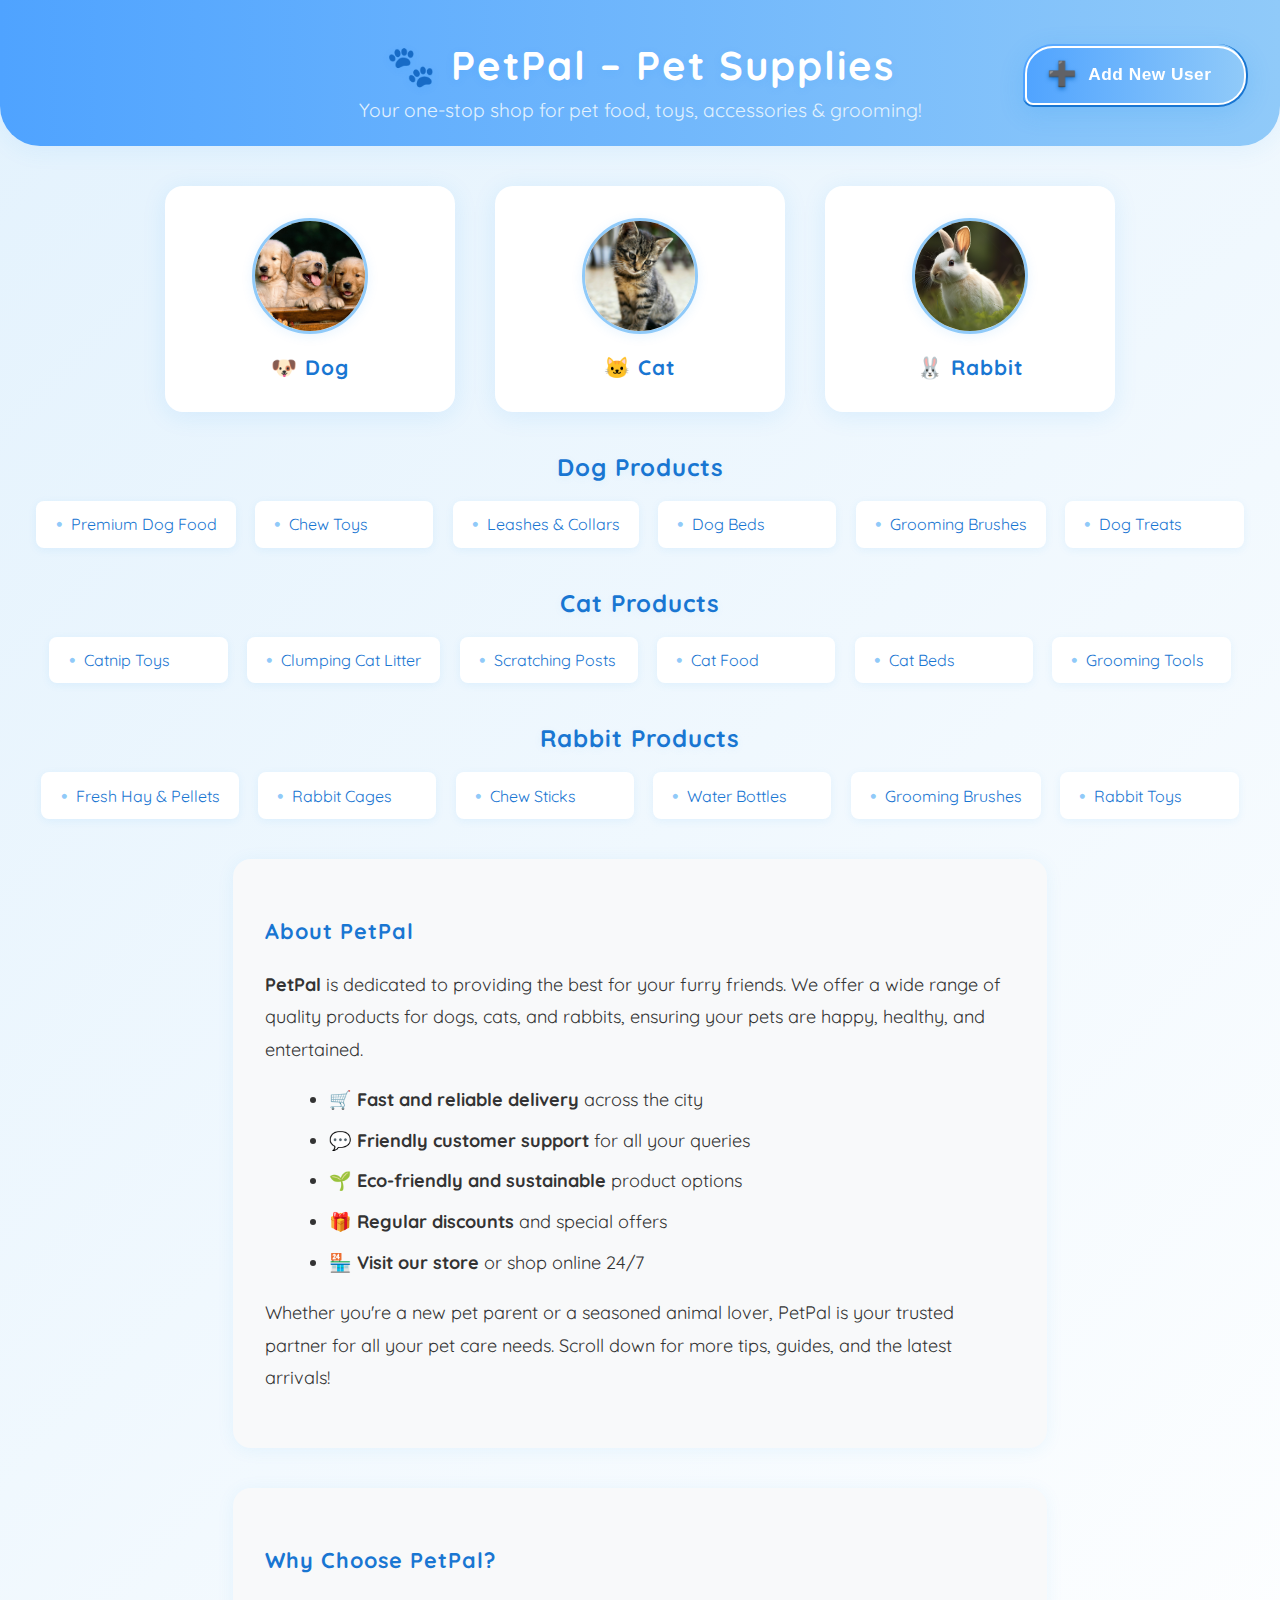
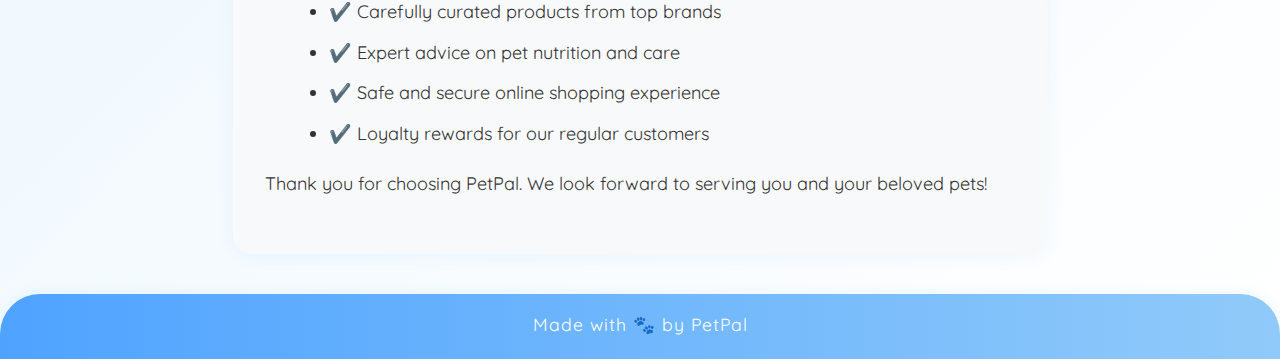
<file: index.html>
<!DOCTYPE html>
<html lang="en">
<head>
    <meta charset="UTF-8">
    <title>PetPal – Pet Supplies E-commerce</title>
    <link rel="stylesheet" href="style.css">
    <meta name="viewport" content="width=device-width, initial-scale=1">
    <link href="https://fonts.googleapis.com/css?family=Quicksand:700,400&display=swap" rel="stylesheet">
    <style>
    body {
        background: linear-gradient(135deg, #e3f2fd 0%, #fff 100%);
        font-family: 'Quicksand', Arial, sans-serif;
        margin: 0;
        padding: 0;
    }
    header {
        text-align: center;
        padding: 2.5rem 1rem 1.5rem 1rem;
        background: linear-gradient(90deg, #4fa3ff 0%, #90caf9 100%);
        color: #fff;
        border-bottom-left-radius: 40px;
        border-bottom-right-radius: 40px;
        box-shadow: 0 4px 24px rgba(33,150,243,0.08);
    }
    header h1 {
        font-size: 2.5rem;
        margin: 0 0 0.5rem 0;
        letter-spacing: 2px;
        font-weight: 700;
        text-shadow: 0 2px 8px rgba(33,150,243,0.10);
    }
    header p {
        font-size: 1.2rem;
        margin: 0;
        font-weight: 400;
        color: #e3f2fd;
    }
    .categories {
        display: flex;
        justify-content: center;
        gap: 2.5rem;
        margin: 2.5rem 0 1.5rem 0;
        flex-wrap: wrap;
    }
    .category-card {
        background: #fff;
        border-radius: 18px;
        box-shadow: 0 4px 24px rgba(33,150,243,0.10);
        padding: 2rem 2.5rem 1.5rem 2.5rem;
        text-align: center;
        transition: background 0.25s, color 0.25s, transform 0.25s, box-shadow 0.25s;
        cursor: pointer;
        text-decoration: none;
        color: #1976d2;
        width: 210px;
        position: relative;
        overflow: hidden;
    }
    .category-card:hover {
        background: #e3f2fd;
        color: #0d47a1;
        transform: translateY(-8px) scale(1.06);
        box-shadow: 0 8px 32px rgba(33,150,243,0.18);
    }
    .category-img {
        width: 110px;
        height: 110px;
        object-fit: cover;
        border-radius: 50%;
        margin-bottom: 1rem;
        background: #fff;
        border: 3px solid #90caf9;
        box-shadow: 0 2px 12px rgba(33,150,243,0.10);
        transition: border 0.2s;
    }
    .category-card:hover .category-img {
        border: 3px solid #1976d2;
    }
    .category-title {
        font-size: 1.3rem;
        font-weight: bold;
        margin-bottom: 0.5rem;
        letter-spacing: 1px;
    }
    .products-list {
        margin: 1.2rem 0 2.5rem 0;
        padding: 0;
        list-style: none;
        text-align: center;
        display: flex;
        flex-wrap: wrap;
        justify-content: center;
        gap: 1.2rem;
    }
    .products-list li {
        background: #fff;
        border-radius: 8px;
        box-shadow: 0 2px 8px rgba(33,150,243,0.08);
        padding: 0.7rem 1.2rem;
        font-size: 1rem;
        color: #1976d2;
        min-width: 140px;
        transition: background 0.2s, color 0.2s;
        display: flex;
        align-items: center;
        gap: 0.5rem;
    }
    .products-list li:before {
        content: "•";
        color: #90caf9;
        font-size: 1.2rem;
    }
    .section-title {
        text-align: center;
        font-size: 1.5rem;
        color: #1976d2;
        margin-top: 2.5rem;
        margin-bottom: 1rem;
        font-weight: bold;
        letter-spacing: 1px;
        text-shadow: 0 2px 8px rgba(33,150,243,0.07);
    }
    .about-section {
        max-width: 750px;
        margin: 2.5rem auto;
        background: #f8f9fa;
        border-radius: 18px;
        padding: 2.2rem 2rem;
        box-shadow: 0 2px 18px rgba(33,150,243,0.07);
        font-size: 1.13rem;
        color: #333;
        line-height: 1.8;
    }
    .about-section h2 {
        color: #1976d2;
        margin-bottom: 1rem;
        font-size: 1.35rem;
        letter-spacing: 1px;
    }
    .about-section ul {
        margin: 1rem 0 0 1.5rem;
    }
    .about-section li {
        margin-bottom: 0.5rem;
    }
    footer {
        text-align: center;
        padding: 1.2rem 0 1.5rem 0;
        background: linear-gradient(90deg, #4fa3ff 0%, #90caf9 100%);
        color: #fff;
        font-size: 1.1rem;
        border-top-left-radius: 40px;
        border-top-right-radius: 40px;
        margin-top: 2.5rem;
        letter-spacing: 1px;
        box-shadow: 0 -2px 12px rgba(33,150,243,0.07);
    }
    .add-user-btn-fixed {
        position: fixed;
        top: 44px; /* Increased top padding */
        right: 32px;
        z-index: 1100;
        background: linear-gradient(90deg, #4fa3ff 0%, #90caf9 100%);
        color: #fff;
        border: none;
        border-radius: 30px 30px 30px 10px;
        font-size: 1.08rem;
        font-weight: 700;
        padding: 1rem 2.1rem 1rem 1.5rem;
        box-shadow: 0 6px 24px rgba(33,150,243,0.18);
        cursor: pointer;
        transition: background 0.22s, transform 0.22s, box-shadow 0.22s, letter-spacing 0.22s;
        display: flex;
        align-items: center;
        gap: 0.7rem;
        letter-spacing: 0.5px;
        border-bottom: 3px solid #1976d2;
        border-right: 3px solid #1976d2;
        outline: 2px solid #fff;
        outline-offset: -4px;
    }
    .add-user-btn-fixed:hover {
        background: linear-gradient(90deg, #1976d2 0%, #4fa3ff 100%);
        color: #fffde7;
        transform: scale(1.08) translateY(-3px);
        box-shadow: 0 12px 36px rgba(33,150,243,0.22);
        letter-spacing: 1.5px;
        border-bottom: 3px solid #4fa3ff;
        border-right: 3px solid #4fa3ff;
    }
    .add-user-btn-fixed:active {
        transform: scale(0.97);
        background: linear-gradient(90deg, #1565c0 0%, #42a5f5 100%);
    }
    @media (max-width: 900px) {
        .categories {
            gap: 1.2rem;
        }
        .category-card {
            width: 170px;
            padding: 1.2rem 1rem 1rem 1rem;
        }
        .category-img {
            width: 80px;
            height: 80px;
        }
    }
    @media (max-width: 600px) {
        .categories {
            flex-direction: column;
            align-items: center;
        }
        .category-card {
            width: 90vw;
            max-width: 320px;
        }
        .about-section {
            padding: 1.2rem 0.7rem;
        }
        .add-user-btn-fixed {
            top: 18px;
            right: 8px;
            font-size: 0.98rem;
            padding: 0.7rem 1.2rem 0.7rem 1rem;
        }
    }
    </style>
</head>
<body>
    <header>
        <h1>🐾 PetPal – Pet Supplies</h1>
        <p>Your one-stop shop for pet food, toys, accessories & grooming!</p>
    </header>

    <button class="add-user-btn-fixed" onclick="showAddUserModal()">
        <span style="font-size:1.5rem;filter:drop-shadow(0 2px 2px #1976d2);">➕</span>
        <span style="font-size:1.08rem;">Add New User</span>
    </button>

    <section class="categories">
        <a href="dog.html" class="category-card">
            <img src="dog.jpg" alt="Dog" class="category-img">
            <div class="category-title">🐶 Dog</div>
        </a>
        <a href="cat.html" class="category-card">
            <img src="cat.jpg" alt="Cat" class="category-img">
            <div class="category-title">🐱 Cat</div>
        </a>
        <a href="rabbit.html" class="category-card">
            <img src="rabbit.jpg" alt="Rabbit" class="category-img">
            <div class="category-title">🐰 Rabbit</div>
        </a>
    </section>

    <!-- Dog Products -->
    <div class="section-title">Dog Products</div>
    <ul class="products-list">
        <li>Premium Dog Food</li>
        <li>Chew Toys</li>
        <li>Leashes & Collars</li>
        <li>Dog Beds</li>
        <li>Grooming Brushes</li>
        <li>Dog Treats</li>
    </ul>

    <!-- Cat Products -->
    <div class="section-title">Cat Products</div>
    <ul class="products-list">
        <li>Catnip Toys</li>
        <li>Clumping Cat Litter</li>
        <li>Scratching Posts</li>
        <li>Cat Food</li>
        <li>Cat Beds</li>
        <li>Grooming Tools</li>
    </ul>

    <!-- Rabbit Products -->
    <div class="section-title">Rabbit Products</div>
    <ul class="products-list">
        <li>Fresh Hay & Pellets</li>
        <li>Rabbit Cages</li>
        <li>Chew Sticks</li>
        <li>Water Bottles</li>
        <li>Grooming Brushes</li>
        <li>Rabbit Toys</li>
    </ul>

    <!-- About PetPal Section -->
    <section class="about-section">
        <h2>About PetPal</h2>
        <p>
            <b>PetPal</b> is dedicated to providing the best for your furry friends. We offer a wide range of quality products for dogs, cats, and rabbits, ensuring your pets are happy, healthy, and entertained.
        </p>
        <ul>
            <li>🛒 <b>Fast and reliable delivery</b> across the city</li>
            <li>💬 <b>Friendly customer support</b> for all your queries</li>
            <li>🌱 <b>Eco-friendly and sustainable</b> product options</li>
            <li>🎁 <b>Regular discounts</b> and special offers</li>
            <li>🏪 <b>Visit our store</b> or shop online 24/7</li>
        </ul>
        <p>
            Whether you're a new pet parent or a seasoned animal lover, PetPal is your trusted partner for all your pet care needs. Scroll down for more tips, guides, and the latest arrivals!
        </p>
    </section>

    <section class="about-section">
        <h2>Why Choose PetPal?</h2>
        <ul>
            <li>✔️ Carefully curated products from top brands</li>
            <li>✔️ Expert advice on pet nutrition and care</li>
            <li>✔️ Safe and secure online shopping experience</li>
            <li>✔️ Loyalty rewards for our regular customers</li>
        </ul>
        <p>
            Thank you for choosing PetPal. We look forward to serving you and your beloved pets!
        </p>
    </section>

    <!-- Add User Modal -->
<div class="add-user-modal" id="addUserModal" style="display:none;position:fixed;z-index:1000;left:0;top:0;width:100vw;height:100vh;background:rgba(0,0,0,0.3);align-items:center;justify-content:center;">
    <form class="add-user-form" id="addUserForm" method="POST" action="add_user.php" onsubmit="return submitAddUser(event)" style="background:#fff;padding:2rem;border-radius:12px;box-shadow:0 2px 16px rgba(0,0,0,0.12);min-width:300px;display:flex;flex-direction:column;gap:1rem;">
        <h3 style="margin:0;text-align:center;">Add New User</h3>
        <div id="addUserMsg"></div>
        <input type="text" name="new_username" placeholder="Username" required>
        <input type="password" name="new_password" placeholder="Password" required>
        <div style="display:flex;justify-content:space-between;gap:1rem;">
            <button type="submit" style="background:#4fa3ff;">OK</button>
            <button type="button" class="close-btn" onclick="hideAddUserModal()" style="background:#90caf9;">Cancel</button>
        </div>
    </form>
</div>
<script>
function showAddUserModal() {
    document.getElementById('addUserModal').style.display = 'flex';
    document.getElementById('addUserMsg').innerHTML = '';
    document.getElementById('addUserForm').reset();
}
function hideAddUserModal() {
    document.getElementById('addUserModal').style.display = 'none';
}
function submitAddUser(e) {
    e.preventDefault();
    const form = document.getElementById('addUserForm');
    const formData = new FormData(form);
    fetch('add_user.php', {
        method: 'POST',
        body: formData
    })
    .then(r => r.json())
    .then(data => {
        if (data.success) {
            document.getElementById('addUserMsg').innerHTML = '<div style="color:#388e3c;text-align:center;margin-bottom:0.5rem;">User added successfully!</div>';
            setTimeout(hideAddUserModal, 1200);
        } else {
            document.getElementById('addUserMsg').innerHTML = '<div style="color:#d8000c;text-align:center;margin-bottom:0.5rem;">' + (data.error || 'Failed to add user') + '</div>';
        }
    })
    .catch(() => {
        document.getElementById('addUserMsg').innerHTML = '<div style="color:#d8000c;text-align:center;margin-bottom:0.5rem;">Server error</div>';
    });
    return false;
}
</script>

    <footer>
        <span>Made with 🐾 by PetPal</span>
    </footer>
</body>
</html>
</file>
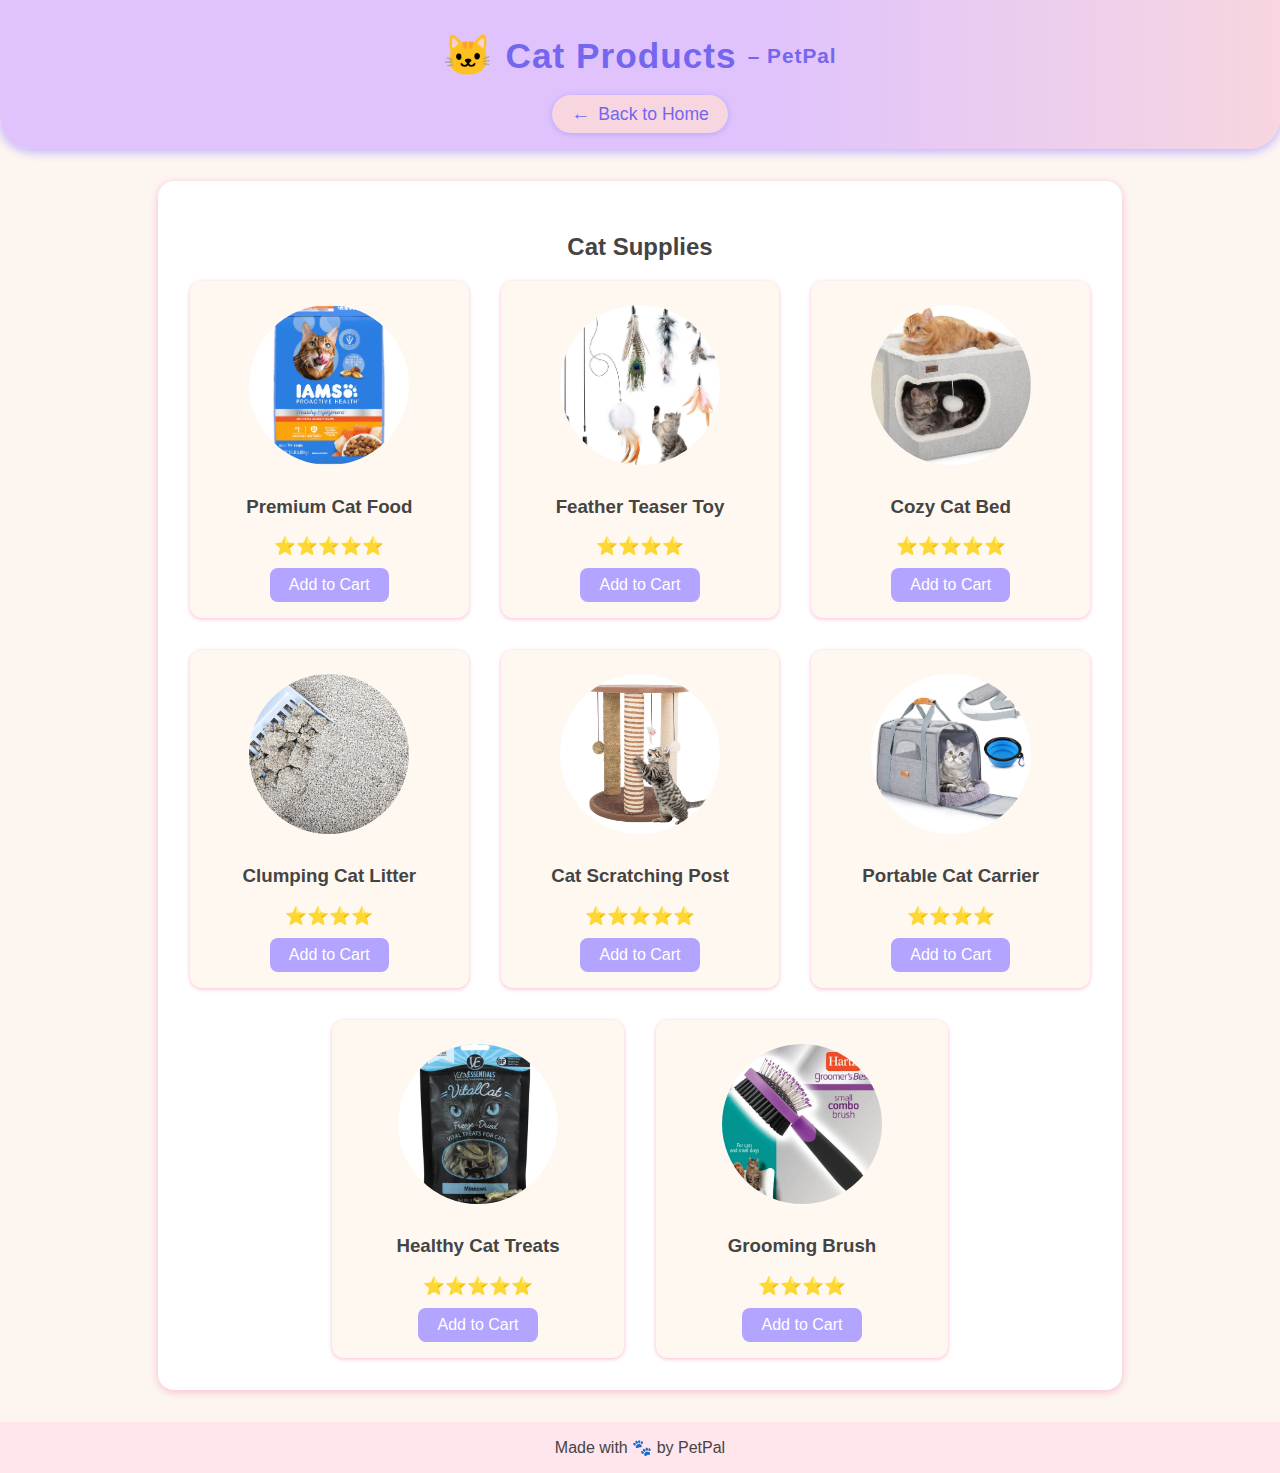
<file: cat.html>
<!DOCTYPE html>
<html lang="en">
<head>
    <meta charset="UTF-8">
    <title>Cat Products – PetPal</title>
    <link rel="stylesheet" href="style.css">
    <meta name="viewport" content="width=device-width, initial-scale=1">
    <style>
        .cart-btn {
            background: #b2a4ff;
            color: #fff;
            border: none;
            border-radius: 8px;
            padding: 0.5rem 1.2rem;
            font-size: 1rem;
            cursor: pointer;
            margin-top: 0.7rem;
            transition: background 0.2s;
        }
        .cart-btn:hover {
            background: #7367f0;
        }
        .added {
            background: #f7d6e0 !important;
            color: #333 !important;
        }
        .cat-header {
            display: flex;
            flex-direction: column;
            align-items: center;
            background: linear-gradient(90deg, #e0c3fc 60%, #f7d6e0 100%);
            padding: 2rem 0 1rem 0;
            border-radius: 0 0 32px 32px;
            box-shadow: 0 2px 12px #b2a4ff;
            margin-bottom: 1.5rem;
            position: relative;
        }
        .cat-header h1 {
            font-size: 2.2rem;
            margin: 0;
            color: #7367f0;
            letter-spacing: 1px;
            display: flex;
            align-items: center;
            gap: 0.7rem;
        }
        .cat-emoji {
            font-size: 2.5rem;
            animation: purr 1s infinite alternate;
        }
        @keyframes purr {
            0% { transform: scale(1);}
            100% { transform: scale(1.1);}
        }
        .back-link {
            display: inline-flex;
            align-items: center;
            gap: 0.5rem;
            margin-top: 1rem;
            padding: 0.5rem 1.2rem;
            background: #f7d6e0;
            color: #7367f0;
            border-radius: 20px;
            text-decoration: none;
            font-weight: 500;
            font-size: 1.1rem;
            box-shadow: 0 1px 6px #b2a4ff;
            transition: background 0.2s, color 0.2s;
        }
        .back-link:hover {
            background: #b2a4ff;
            color: #fff;
        }
        .back-link .arrow {
            font-size: 1.2rem;
            transition: transform 0.2s;
        }
        .back-link:hover .arrow {
            transform: translateX(-4px);
        }
        @media (max-width: 600px) {
            .cat-header h1 {
                font-size: 1.3rem;
            }
            .cat-emoji {
                font-size: 1.7rem;
            }
            .back-link {
                font-size: 1rem;
                padding: 0.4rem 0.8rem;
            }
        }
    </style>
</head>
<body>
    <header class="cat-header">
        <h1><span class="cat-emoji">🐱</span> Cat Products <span style="font-size:1.3rem;">– PetPal</span></h1>
        <a href="index.html" class="back-link"><span class="arrow">←</span> Back to Home</a>
    </header>
    <section class="carousel">
        <h2 style="text-align:center;">Cat Supplies</h2>
        <div class="carousel-items">
            <div class="product">
                <img src="c1.webp" alt="Cat Food" class="product-img">
                <h3>Premium Cat Food</h3>
                <div class="rating">⭐⭐⭐⭐⭐</div>
                <button class="cart-btn" onclick="addToCart(this)">Add to Cart</button>
            </div>
            <div class="product">
                <img src="c2.jpg" alt="Cat Toy" class="product-img">
                <h3>Feather Teaser Toy</h3>
                <div class="rating">⭐⭐⭐⭐</div>
                <button class="cart-btn" onclick="addToCart(this)">Add to Cart</button>
            </div>
            <div class="product">
                <img src="c3.jpeg" alt="Cat Bed" class="product-img">
                <h3>Cozy Cat Bed</h3>
                <div class="rating">⭐⭐⭐⭐⭐</div>
                <button class="cart-btn" onclick="addToCart(this)">Add to Cart</button>
            </div>
            <div class="product">
                <img src="c4.webp" alt="Cat Litter" class="product-img">
                <h3>Clumping Cat Litter</h3>
                <div class="rating">⭐⭐⭐⭐</div>
                <button class="cart-btn" onclick="addToCart(this)">Add to Cart</button>
            </div>
            <div class="product">
                <img src="c5.jpg" alt="Cat Scratcher" class="product-img">
                <h3>Cat Scratching Post</h3>
                <div class="rating">⭐⭐⭐⭐⭐</div>
                <button class="cart-btn" onclick="addToCart(this)">Add to Cart</button>
            </div>
            <div class="product">
                <img src="c6.jpg" alt="Cat Carrier" class="product-img">
                <h3>Portable Cat Carrier</h3>
                <div class="rating">⭐⭐⭐⭐</div>
                <button class="cart-btn" onclick="addToCart(this)">Add to Cart</button>
            </div>
            <div class="product">
                <img src="c7.jpg" alt="Cat Treats" class="product-img">
                <h3>Healthy Cat Treats</h3>
                <div class="rating">⭐⭐⭐⭐⭐</div>
                <button class="cart-btn" onclick="addToCart(this)">Add to Cart</button>
            </div>
            <div class="product">
                <img src="c8.webp" alt="Cat Brush" class="product-img">
                <h3>Grooming Brush</h3>
                <div class="rating">⭐⭐⭐⭐</div>
                <button class="cart-btn" onclick="addToCart(this)">Add to Cart</button>
            </div>
        </div>
    </section>
    <!-- Cart Section -->
    <section id="cart-section" style="max-width:500px;margin:2rem auto 1.5rem auto;background:#fff;border-radius:16px;box-shadow:0 2px 12px #b2a4ff;padding:1.5rem;display:none;">
        <h2 style="text-align:center;color:#7367f0;margin-top:0;">🛒 Your Cart</h2>
        <ul id="cart-list" style="list-style:none;padding:0;margin:0 0 1rem 0;"></ul>
        <div id="cart-empty" style="text-align:center;color:#888;">Your cart is empty.</div>
    </section>

    <footer>
        <span>Made with 🐾 by PetPal</span>
    </footer>
    <script>
        // Store cart as array of {name, qty}
        let cart = [];

        function addToCart(btn) {
            const productDiv = btn.closest('.product');
            const name = productDiv.querySelector('h3').textContent;
            let qtyInput = productDiv.querySelector('.qty-input');
            let qty = qtyInput ? parseInt(qtyInput.value) : 1;
            if (!qty || qty < 1) qty = 1;

            // Check if already in cart
            const found = cart.find(item => item.name === name);
            if (found) {
                found.qty += qty;
            } else {
                cart.push({name, qty});
            }
            updateCartDisplay();
            if(qtyInput) qtyInput.value = 1;
            showAddedFeedback(btn);
        }

        function showAddedFeedback(btn) {
            let existing = btn.parentElement.querySelector('.added-feedback');
            if (existing) existing.remove();
            const span = document.createElement('span');
            span.className = 'added-feedback';
            span.textContent = '✔ Added';
            span.style.marginLeft = '0.7rem';
            span.style.color = '#43a047';
            span.style.fontWeight = 'bold';
            span.style.fontSize = '1rem';
            btn.parentElement.appendChild(span);
            setTimeout(() => {
                if (span.parentElement) span.remove();
            }, 1200);
        }

        function updateCartDisplay() {
            const cartSection = document.getElementById('cart-section');
            const cartList = document.getElementById('cart-list');
            const cartEmpty = document.getElementById('cart-empty');
            cartList.innerHTML = '';
            if (cart.length === 0) {
                cartSection.style.display = 'none';
                cartEmpty.style.display = 'block';
                return;
            }
            cartSection.style.display = 'block';
            cartEmpty.style.display = 'none';
            cart.forEach(item => {
                const li = document.createElement('li');
                li.style.margin = "0.5rem 0";
                li.innerHTML = `<b>${item.name}</b> &times; <span style="color:#7367f0">${item.qty}</span>
                    <button onclick="removeFromCart('${item.name}')" style="margin-left:1rem;background:#b2a4ff;color:#fff;border:none;border-radius:6px;padding:0.2rem 0.7rem;cursor:pointer;">Remove</button>`;
                cartList.appendChild(li);
            });
        }

        function removeFromCart(name) {
            cart = cart.filter(item => item.name !== name);
            updateCartDisplay();
        }
    </script>
</body>
</html>
</file>
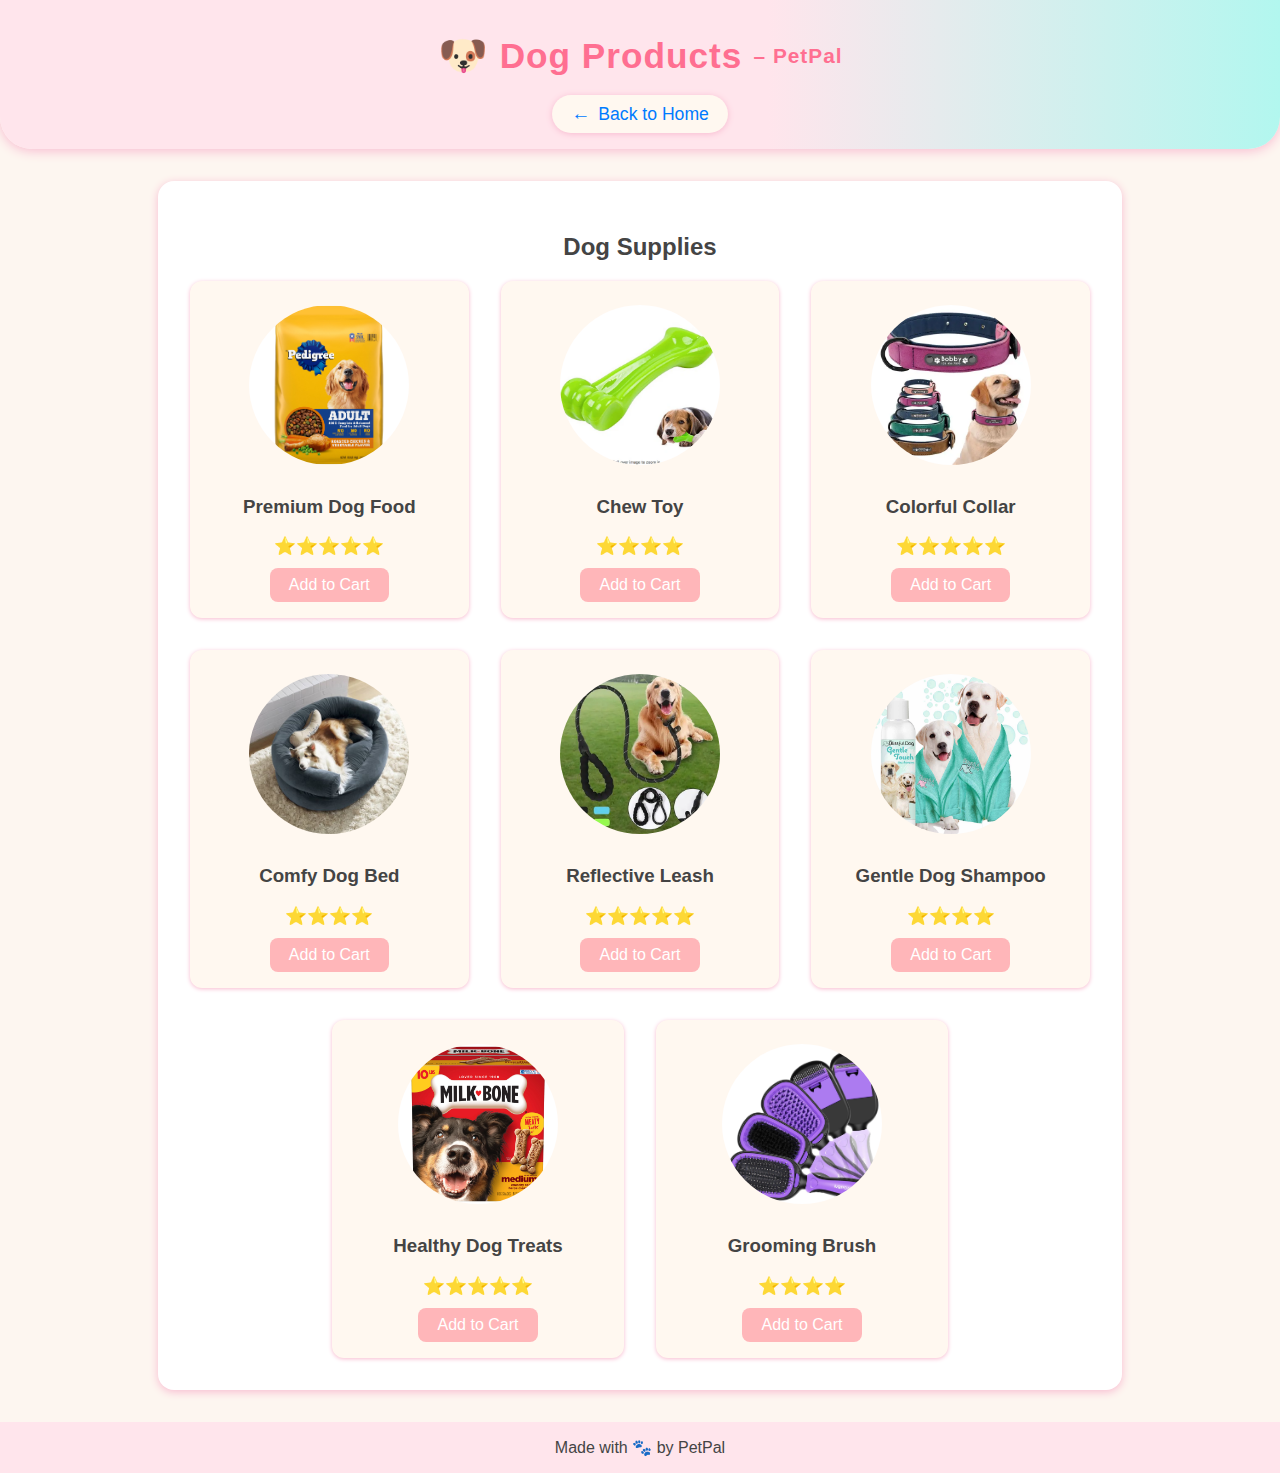
<file: dog.html>
<!DOCTYPE html>
<html lang="en">
<head>
    <meta charset="UTF-8">
    <title>Dog Products – PetPal</title>
    <link rel="stylesheet" href="style.css">
    <meta name="viewport" content="width=device-width, initial-scale=1">
    <style>
        .cart-btn {
            background: #ffb6b9;
            color: #fff;
            border: none;
            border-radius: 8px;
            padding: 0.5rem 1.2rem;
            font-size: 1rem;
            cursor: pointer;
            margin-top: 0.7rem;
            transition: background 0.2s;
        }
        .cart-btn:hover {
            background: #ff6f91;
        }
        .added {
            background: #b2f7ef !important;
            color: #333 !important;
        }
        .dog-header {
            display: flex;
            flex-direction: column;
            align-items: center;
            background: linear-gradient(90deg, #ffe5ec 60%, #b2f7ef 100%);
            padding: 2rem 0 1rem 0;
            border-radius: 0 0 32px 32px;
            box-shadow: 0 2px 12px #f8bbd0;
            margin-bottom: 1.5rem;
            position: relative;
        }
        .dog-header h1 {
            font-size: 2.2rem;
            margin: 0;
            color: #ff6f91;
            letter-spacing: 1px;
            display: flex;
            align-items: center;
            gap: 0.7rem;
        }
        .dog-emoji {
            font-size: 2.5rem;
            animation: wag 1s infinite alternate;
        }
        @keyframes wag {
            0% { transform: rotate(-10deg);}
            100% { transform: rotate(10deg);}
        }
        .back-link {
            display: inline-flex;
            align-items: center;
            gap: 0.5rem;
            margin-top: 1rem;
            padding: 0.5rem 1.2rem;
            background: #fff8f0;
            color: #007bff;
            border-radius: 20px;
            text-decoration: none;
            font-weight: 500;
            font-size: 1.1rem;
            box-shadow: 0 1px 6px #f8bbd0;
            transition: background 0.2s, color 0.2s;
        }
        .back-link:hover {
            background: #ffb6b9;
            color: #fff;
        }
        .back-link .arrow {
            font-size: 1.2rem;
            transition: transform 0.2s;
        }
        .back-link:hover .arrow {
            transform: translateX(-4px);
        }
        @media (max-width: 600px) {
            .dog-header h1 {
                font-size: 1.3rem;
            }
            .dog-emoji {
                font-size: 1.7rem;
            }
            .back-link {
                font-size: 1rem;
                padding: 0.4rem 0.8rem;
            }
        }
    </style>
</head>
<body>
    <header class="dog-header">
        <h1><span class="dog-emoji">🐶</span> Dog Products <span style="font-size:1.3rem;">– PetPal</span></h1>
        <a href="index.html" class="back-link"><span class="arrow">←</span> Back to Home</a>
    </header>
    <section class="carousel">
        <h2 style="text-align:center;">Dog Supplies</h2>
        <div class="carousel-items">
            <div class="product">
                <img src="d1.webp" alt="Dog Food" class="product-img">
                <h3>Premium Dog Food</h3>
                <div class="rating">⭐⭐⭐⭐⭐</div>
                <button class="cart-btn" onclick="addToCart(this)">Add to Cart</button>
            </div>
            <div class="product">
                <img src="d2.webp" alt="Dog Toy" class="product-img">
                <h3>Chew Toy</h3>
                <div class="rating">⭐⭐⭐⭐</div>
                <button class="cart-btn" onclick="addToCart(this)">Add to Cart</button>
            </div>
            <div class="product">
                <img src="d3.webp" alt="Dog Collar" class="product-img">
                <h3>Colorful Collar</h3>
                <div class="rating">⭐⭐⭐⭐⭐</div>
                <button class="cart-btn" onclick="addToCart(this)">Add to Cart</button>
            </div>
            <!-- More dog products below -->
            <div class="product">
                <img src="d4.avif" alt="Dog Bed" class="product-img">
                <h3>Comfy Dog Bed</h3>
                <div class="rating">⭐⭐⭐⭐</div>
                <button class="cart-btn" onclick="addToCart(this)">Add to Cart</button>
            </div>
            <div class="product">
                <img src="d5.webp" alt="Dog Leash" class="product-img">
                <h3>Reflective Leash</h3>
                <div class="rating">⭐⭐⭐⭐⭐</div>
                <button class="cart-btn" onclick="addToCart(this)">Add to Cart</button>
            </div>
            <div class="product">
                <img src="d6.jpg" alt="Dog Shampoo" class="product-img">
                <h3>Gentle Dog Shampoo</h3>
                <div class="rating">⭐⭐⭐⭐</div>
                <button class="cart-btn" onclick="addToCart(this)">Add to Cart</button>
            </div>
            <div class="product">
                <img src="d7.webp" alt="Dog Treats" class="product-img">
                <h3>Healthy Dog Treats</h3>
                <div class="rating">⭐⭐⭐⭐⭐</div>
                <button class="cart-btn" onclick="addToCart(this)">Add to Cart</button>
            </div>
            <div class="product">
                <img src="d8.jpg" alt="Dog Brush" class="product-img">
                <h3>Grooming Brush</h3>
                <div class="rating">⭐⭐⭐⭐</div>
                <button class="cart-btn" onclick="addToCart(this)">Add to Cart</button>
            </div>
        </div>
    </section>

    <!-- Cart Section -->
    <section id="cart-section" style="max-width:500px;margin:2rem auto 1.5rem auto;background:#fff;border-radius:16px;box-shadow:0 2px 12px #f8bbd0;padding:1.5rem;display:none;">
        <h2 style="text-align:center;color:#ff6f91;margin-top:0;">🛒 Your Cart</h2>
        <ul id="cart-list" style="list-style:none;padding:0;margin:0 0 1rem 0;"></ul>
        <div id="cart-empty" style="text-align:center;color:#888;">Your cart is empty.</div>
    </section>

    <footer>
        <span>Made with 🐾 by PetPal</span>
    </footer>
    <script>
        // Store cart as array of {name, qty}
        let cart = [];

        function addToCart(btn) {
            const productDiv = btn.closest('.product');
            const name = productDiv.querySelector('h3').textContent;
            // Get quantity from an input field inside the product card
            let qtyInput = productDiv.querySelector('.qty-input');
            let qty = qtyInput ? parseInt(qtyInput.value) : 1;
            if (!qty || qty < 1) qty = 1;

            // Check if already in cart
            const found = cart.find(item => item.name === name);
            if (found) {
                found.qty += qty;
            } else {
                cart.push({name, qty});
            }
            updateCartDisplay();
            // Optionally reset input to 1
            if(qtyInput) qtyInput.value = 1;

            // Show "Added" feedback near the button
            showAddedFeedback(btn);
        }

        function showAddedFeedback(btn) {
            // Remove any existing feedback
            let existing = btn.parentElement.querySelector('.added-feedback');
            if (existing) existing.remove();

            // Create feedback element
            const span = document.createElement('span');
            span.className = 'added-feedback';
            span.textContent = '✔ Added';
            span.style.marginLeft = '0.7rem';
            span.style.color = '#43a047';
            span.style.fontWeight = 'bold';
            span.style.fontSize = '1rem';
            btn.parentElement.appendChild(span);

            // Remove after 1.2 seconds
            setTimeout(() => {
                if (span.parentElement) span.remove();
            }, 1200);
        }

        function updateCartDisplay() {
            const cartSection = document.getElementById('cart-section');
            const cartList = document.getElementById('cart-list');
            const cartEmpty = document.getElementById('cart-empty');
            cartList.innerHTML = '';
            if (cart.length === 0) {
                cartSection.style.display = 'none';
                cartEmpty.style.display = 'block';
                return;
            }
            cartSection.style.display = 'block';
            cartEmpty.style.display = 'none';
            cart.forEach(item => {
                const li = document.createElement('li');
                li.style.margin = "0.5rem 0";
                li.innerHTML = `<b>${item.name}</b> &times; <span style="color:#ff6f91">${item.qty}</span>
                    <button onclick="removeFromCart('${item.name}')" style="margin-left:1rem;background:#ffb6b9;color:#fff;border:none;border-radius:6px;padding:0.2rem 0.7rem;cursor:pointer;">Remove</button>`;
                cartList.appendChild(li);
            });
        }

        function removeFromCart(name) {
            cart = cart.filter(item => item.name !== name);
            updateCartDisplay();
        }
    </script>
</body>
</html>
</file>
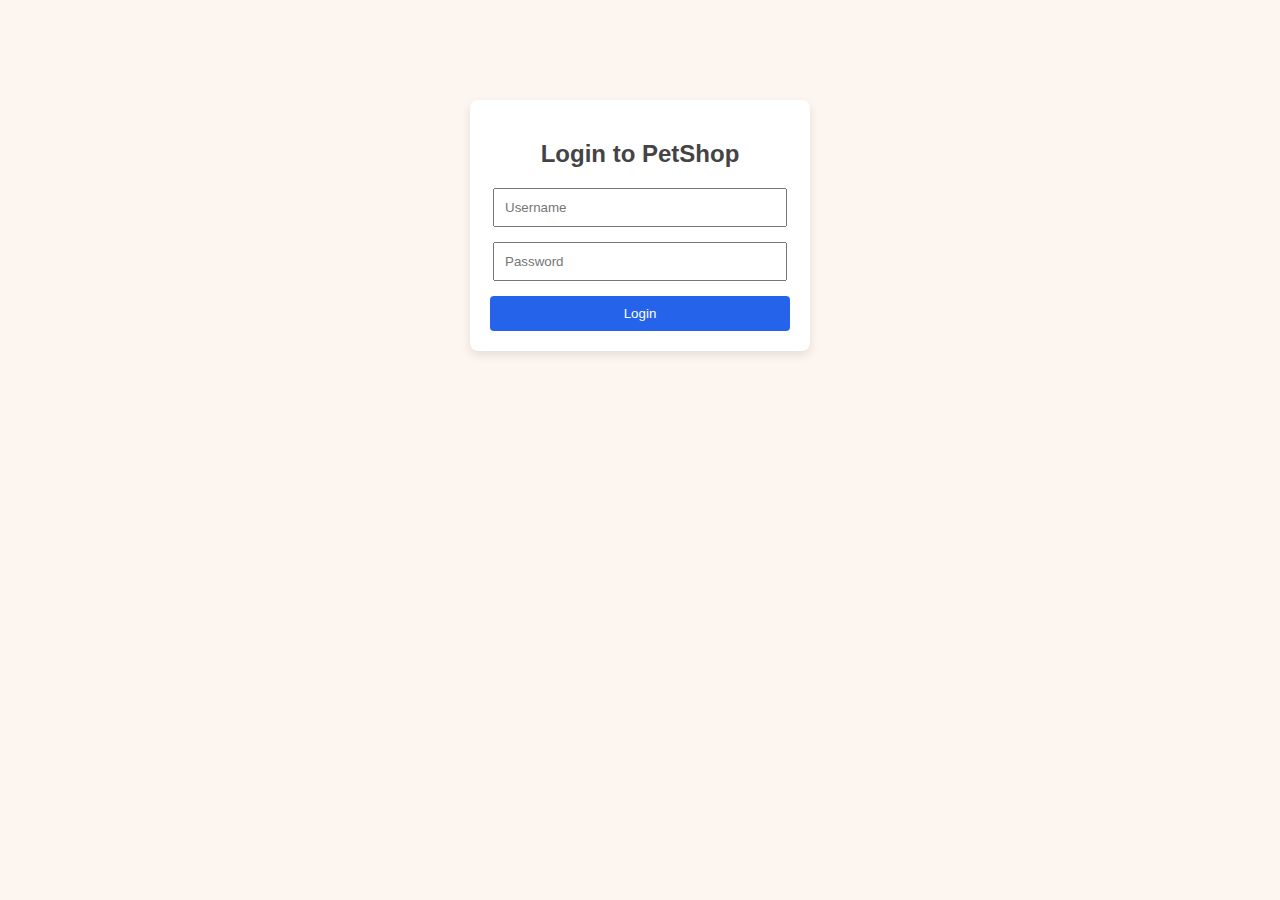
<file: login.html>
<!DOCTYPE html>
<html lang="en">
<head>
  <meta charset="UTF-8">
  <title>Login - PetShop</title>
  <link rel="stylesheet" href="style.css">
</head>
<body>
  <div class="login-container">
    <h2>Login to PetShop</h2>
    <form action="login.php" method="POST">
      <input type="text" name="username" placeholder="Username" required><br>
      <input type="password" name="password" placeholder="Password" required><br>
      <button type="submit">Login</button>
    </form>
  </div>
</body>
</html>
</file>
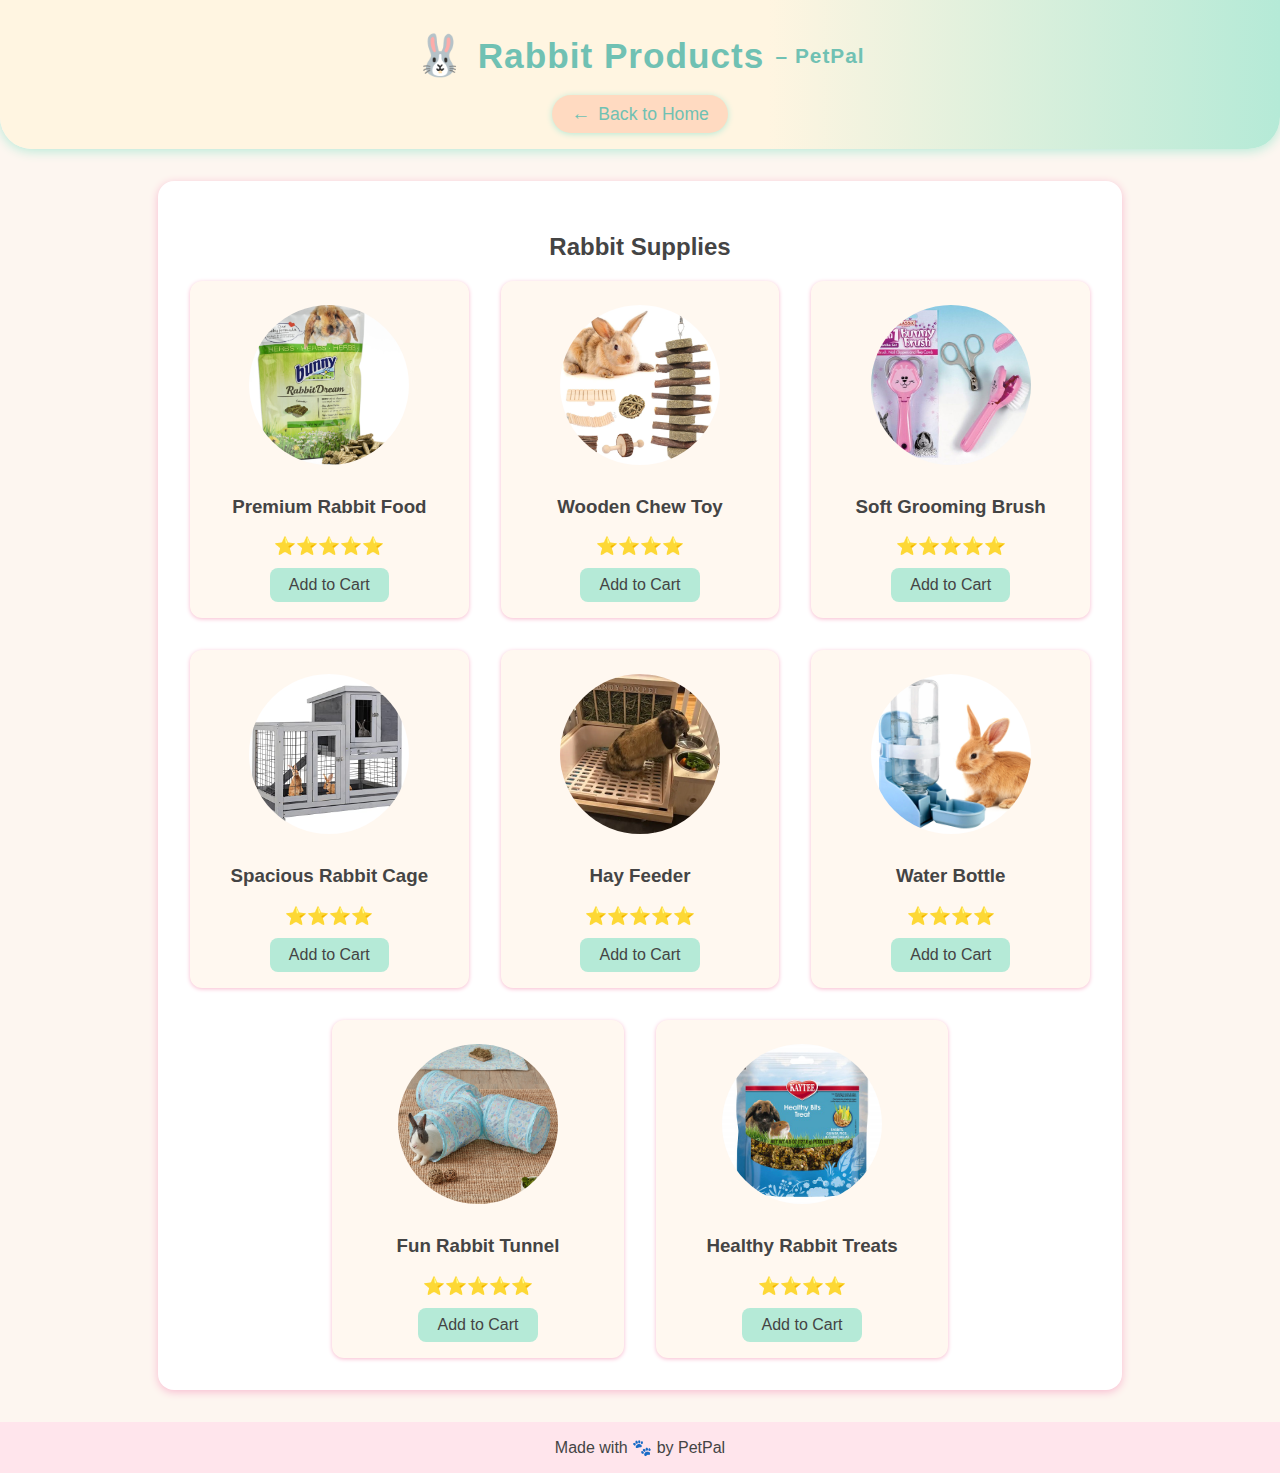
<file: rabbit.html>
<!DOCTYPE html>
<html lang="en">
<head>
    <meta charset="UTF-8">
    <title>Rabbit Products – PetPal</title>
    <link rel="stylesheet" href="style.css">
    <meta name="viewport" content="width=device-width, initial-scale=1">
    <style>
        .cart-btn {
            background: #b5ead7;
            color: #444;
            border: none;
            border-radius: 8px;
            padding: 0.5rem 1.2rem;
            font-size: 1rem;
            cursor: pointer;
            margin-top: 0.7rem;
            transition: background 0.2s;
        }
        .cart-btn:hover {
            background: #70c1b3;
            color: #fff;
        }
        .added {
            background: #ffdac1 !important;
            color: #333 !important;
        }
        .rabbit-header {
            display: flex;
            flex-direction: column;
            align-items: center;
            background: linear-gradient(90deg, #fff5e1 60%, #b5ead7 100%);
            padding: 2rem 0 1rem 0;
            border-radius: 0 0 32px 32px;
            box-shadow: 0 2px 12px #b5ead7;
            margin-bottom: 1.5rem;
            position: relative;
        }
        .rabbit-header h1 {
            font-size: 2.2rem;
            margin: 0;
            color: #70c1b3;
            letter-spacing: 1px;
            display: flex;
            align-items: center;
            gap: 0.7rem;
        }
        .rabbit-emoji {
            font-size: 2.5rem;
            animation: hop 1s infinite alternate;
        }
        @keyframes hop {
            0% { transform: translateY(0);}
            100% { transform: translateY(-8px);}
        }
        .back-link {
            display: inline-flex;
            align-items: center;
            gap: 0.5rem;
            margin-top: 1rem;
            padding: 0.5rem 1.2rem;
            background: #ffdac1;
            color: #70c1b3;
            border-radius: 20px;
            text-decoration: none;
            font-weight: 500;
            font-size: 1.1rem;
            box-shadow: 0 1px 6px #b5ead7;
            transition: background 0.2s, color 0.2s;
        }
        .back-link:hover {
            background: #b5ead7;
            color: #fff;
        }
        .back-link .arrow {
            font-size: 1.2rem;
            transition: transform 0.2s;
        }
        .back-link:hover .arrow {
            transform: translateX(-4px);
        }
        @media (max-width: 600px) {
            .rabbit-header h1 {
                font-size: 1.3rem;
            }
            .rabbit-emoji {
                font-size: 1.7rem;
            }
            .back-link {
                font-size: 1rem;
                padding: 0.4rem 0.8rem;
            }
        }
    </style>
</head>
<body>
    <header class="rabbit-header">
        <h1><span class="rabbit-emoji">🐰</span> Rabbit Products <span style="font-size:1.3rem;">– PetPal</span></h1>
        <a href="index.html" class="back-link"><span class="arrow">←</span> Back to Home</a>
    </header>
    <section class="carousel">
        <h2 style="text-align:center;">Rabbit Supplies</h2>
        <div class="carousel-items">
            <div class="product">
                <img src="r1.webp" alt="Rabbit Food" class="product-img">
                <h3>Premium Rabbit Food</h3>
                <div class="rating">⭐⭐⭐⭐⭐</div>
                <button class="cart-btn" onclick="addToCart(this)">Add to Cart</button>
            </div>
            <div class="product">
                <img src="r2.webp" alt="Rabbit Toy" class="product-img">
                <h3>Wooden Chew Toy</h3>
                <div class="rating">⭐⭐⭐⭐</div>
                <button class="cart-btn" onclick="addToCart(this)">Add to Cart</button>
            </div>
            <div class="product">
                <img src="r3.jpg" alt="Rabbit Brush" class="product-img">
                <h3>Soft Grooming Brush</h3>
                <div class="rating">⭐⭐⭐⭐⭐</div>
                <button class="cart-btn" onclick="addToCart(this)">Add to Cart</button>
            </div>
            <div class="product">
                <img src="r4.jpg" alt="Rabbit Cage" class="product-img">
                <h3>Spacious Rabbit Cage</h3>
                <div class="rating">⭐⭐⭐⭐</div>
                <button class="cart-btn" onclick="addToCart(this)">Add to Cart</button>
            </div>
            <div class="product">
                <img src="r5.webp" alt="Hay Feeder" class="product-img">
                <h3>Hay Feeder</h3>
                <div class="rating">⭐⭐⭐⭐⭐</div>
                <button class="cart-btn" onclick="addToCart(this)">Add to Cart</button>
            </div>
            <div class="product">
                <img src="r6.jpg" alt="Rabbit Water Bottle" class="product-img">
                <h3>Water Bottle</h3>
                <div class="rating">⭐⭐⭐⭐</div>
                <button class="cart-btn" onclick="addToCart(this)">Add to Cart</button>
            </div>
            <div class="product">
                <img src="r7.jpg" alt="Rabbit Tunnel" class="product-img">
                <h3>Fun Rabbit Tunnel</h3>
                <div class="rating">⭐⭐⭐⭐⭐</div>
                <button class="cart-btn" onclick="addToCart(this)">Add to Cart</button>
            </div>
            <div class="product">
                <img src="r8.jpg" alt="Rabbit Treats" class="product-img">
                <h3>Healthy Rabbit Treats</h3>
                <div class="rating">⭐⭐⭐⭐</div>
                <button class="cart-btn" onclick="addToCart(this)">Add to Cart</button>
            </div>
        </div>
    </section>

    <!-- Cart Section -->
    <section id="cart-section" style="max-width:500px;margin:2rem auto 1.5rem auto;background:#fff;border-radius:16px;box-shadow:0 2px 12px #b5ead7;padding:1.5rem;display:none;">
        <h2 style="text-align:center;color:#70c1b3;margin-top:0;">🛒 Your Cart</h2>
        <ul id="cart-list" style="list-style:none;padding:0;margin:0 0 1rem 0;"></ul>
        <div id="cart-empty" style="text-align:center;color:#888;">Your cart is empty.</div>
    </section>

    <footer>
        <span>Made with 🐾 by PetPal</span>
    </footer>
    <script>
        // Store cart as array of {name, qty}
        let cart = [];

        function addToCart(btn) {
            const productDiv = btn.closest('.product');
            const name = productDiv.querySelector('h3').textContent;
            let qty = 1; // Always add 1 per click

            // Check if already in cart
            const found = cart.find(item => item.name === name);
            if (found) {
                found.qty += qty;
            } else {
                cart.push({name, qty});
            }
            updateCartDisplay();
            showAddedFeedback(btn);
        }

        function showAddedFeedback(btn) {
            let existing = btn.parentElement.querySelector('.added-feedback');
            if (existing) existing.remove();
            const span = document.createElement('span');
            span.className = 'added-feedback';
            span.textContent = '✔ Added';
            span.style.marginLeft = '0.7rem';
            span.style.color = '#43a047';
            span.style.fontWeight = 'bold';
            span.style.fontSize = '1rem';
            btn.parentElement.appendChild(span);
            setTimeout(() => {
                if (span.parentElement) span.remove();
            }, 1200);
        }

        function updateCartDisplay() {
            const cartSection = document.getElementById('cart-section');
            const cartList = document.getElementById('cart-list');
            const cartEmpty = document.getElementById('cart-empty');
            cartList.innerHTML = '';
            if (cart.length === 0) {
                cartSection.style.display = 'none';
                cartEmpty.style.display = 'block';
                return;
            }
            cartSection.style.display = 'block';
            cartEmpty.style.display = 'none';
            cart.forEach(item => {
                const li = document.createElement('li');
                li.style.margin = "0.5rem 0";
                li.innerHTML = `<b>${item.name}</b> &times; <span style="color:#70c1b3">${item.qty}</span>
                    <button onclick="removeFromCart('${item.name}')" style="margin-left:1rem;background:#b5ead7;color:#fff;border:none;border-radius:6px;padding:0.2rem 0.7rem;cursor:pointer;">Remove</button>`;
                cartList.appendChild(li);
            });
        }

        function removeFromCart(name) {
            cart = cart.filter(item => item.name !== name);
            updateCartDisplay();
        }
    </script>
</body>
</html>
</file>
<file: style.css>
body {
    background: #fdf6f0;
    font-family: 'Segoe UI', Arial, sans-serif;
    color: #444;
    margin: 0;
}
header {
    background: #ffe5ec;
    padding: 1.5rem 0;
    text-align: center;
    box-shadow: 0 2px 8px #f8bbd0;
}
header h1 {
    font-size: 2.5rem;
    margin: 0;
    letter-spacing: 2px;
}
.categories {
    display: flex;
    justify-content: center;
    gap: 2rem;
    margin: 2rem 0 1rem 0;
    flex-wrap: wrap;
}
.category {
    background: #fff;
    border-radius: 16px;
    box-shadow: 0 2px 8px #f8bbd0;
    padding: 1rem 2rem;
    font-size: 1.2rem;
    display: flex;
    align-items: center;
    gap: 0.5rem;
    cursor: pointer;
    transition: transform 0.1s;
}
.category:hover {
    transform: scale(1.05);
    background: #ffe5ec;
}
.carousel {
    background: #fff;
    border-radius: 16px;
    box-shadow: 0 2px 8px #f8bbd0;
    margin: 2rem auto;
    max-width: 900px;
    padding: 2rem;
    position: relative;
}
.carousel-items {
    display: flex;
    flex-wrap: wrap;
    gap: 2rem;
    justify-content: center;
    align-items: stretch;
    /* Remove horizontal scroll */
    overflow-x: unset;
    scroll-behavior: smooth;
    width: 100%;
    box-sizing: border-box;
}
.product {
    min-width: 220px;
    background: #fff8f0;
    border-radius: 12px;
    box-shadow: 0 1px 4px #f8bbd0;
    padding: 1.5rem 1rem 1rem 1rem;
    text-align: center;
    position: relative;
    flex: 1 1 220px;
    max-width: 260px;
    transition: transform 0.2s, box-shadow 0.2s;
    z-index: 1;
}
.product-img {
    width: 160px;
    height: 160px;
    border-radius: 50%;
    object-fit: cover;
    margin-bottom: 0.5rem;
    transition: transform 0.2s, box-shadow 0.2s;
}
.product:hover {
    transform: scale(1.08);
    box-shadow: 0 8px 24px #f8bbd0;
    z-index: 2;
    background: #fff;
}
.product:hover .product-img {
    transform: scale(1.12);
    box-shadow: 0 4px 16px #ffb6b9;
}
.rating {
    color: #ffb400;
    font-size: 1.1rem;
}
footer {
    text-align: center;
    padding: 1rem 0;
    background: #ffe5ec;
    margin-top: 2rem;
}

/* Responsive Design */
@media (max-width: 900px) {
    .carousel {
        max-width: 98vw;
        padding: 1rem;
    }
    .carousel-items {
        gap: 1rem;
        flex-wrap: wrap;
    }
    .product {
        min-width: 45vw;
        max-width: 48vw;
        padding: 1rem 0.5rem 0.5rem 0.5rem;
    }
    .product-img {
        width: 120px;
        height: 120px;
    }
}

@media (max-width: 600px) {
    header h1 {
        font-size: 1.5rem;
    }
    .categories {
        gap: 1rem;
    }
    .category {
        font-size: 1rem;
        padding: 0.7rem 1.2rem;
    }
    .carousel {
        padding: 0.5rem;
    }
    .carousel-items {
        flex-direction: column;
        align-items: center;
    }
    .product {
        min-width: 90vw;
        max-width: 98vw;
        padding: 0.7rem 0.2rem 0.5rem 0.2rem;
    }
    .product-img {
        width: 90px;
        height: 90px;
    }
}
.login-container {
  max-width: 300px;
  margin: 100px auto;
  padding: 20px;
  background: #fff;
  box-shadow: 0 4px 10px rgba(0,0,0,0.1);
  text-align: center;
  border-radius: 8px;
}

.login-container input {
  width: 90%;
  padding: 10px;
  margin-bottom: 15px;
}

.login-container button {
  padding: 10px;
  width: 100%;
  background-color: #2563eb;
  color: white;
  border: none;
  border-radius: 4px;
}
</file>
